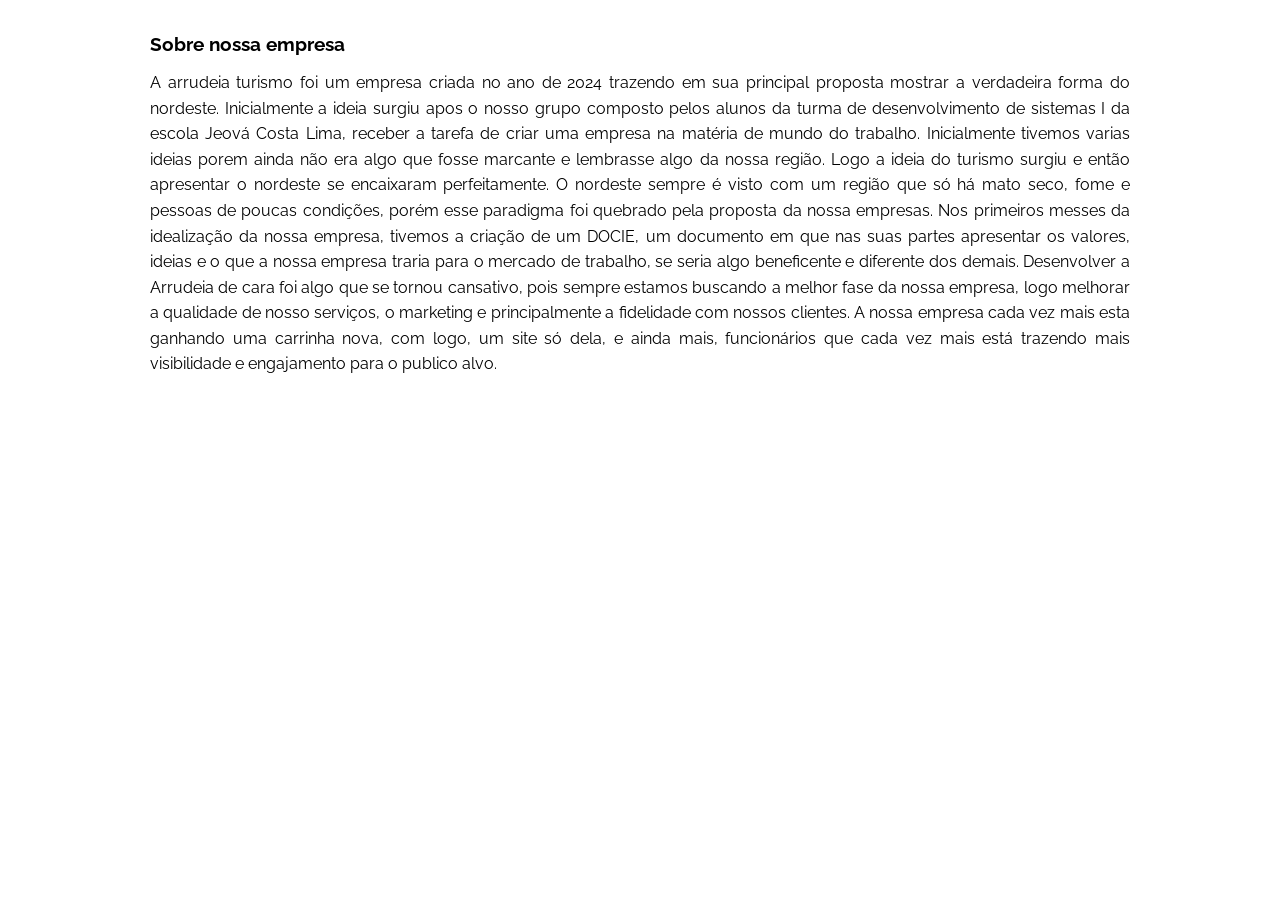
<file: infor.html>
<!DOCTYPE html>
<html lang="pt-br">
<head>
    <meta charset="UTF-8">
    <meta name="viewport" content="width=device-width, initial-scale=1.0">
    <title>Arrudeia Turismo</title>
    <link href="https://fonts.googleapis.com/css2?family=Raleway:ital,wght@0,100..900;1,100..900&display=swap" rel="stylesheet">
    <link rel="stylesheet" href="pag.css">
</head>
<body>
 
    <div class="informacoes">
        <div class="inform-itens">
            <div class="inform-texto">
               <h3>Sobre nossa empresa</h3>
               <p>A arrudeia turismo foi um empresa criada no ano de 2024 trazendo em sua principal proposta mostrar a verdadeira forma do nordeste. Inicialmente a ideia surgiu apos o nosso grupo composto pelos alunos da turma de desenvolvimento de sistemas I da escola Jeová Costa Lima, receber a tarefa de criar uma empresa na matéria de mundo do trabalho.
                Inicialmente tivemos varias ideias porem ainda não era algo que fosse marcante e lembrasse algo da nossa região. Logo a ideia do turismo surgiu e então apresentar o nordeste se encaixaram perfeitamente. O nordeste sempre é visto com um região que só há mato seco, fome e pessoas de poucas condições, porém esse paradigma foi quebrado pela proposta da nossa empresas. 
                Nos primeiros messes da idealização da nossa empresa, tivemos a criação de um DOCIE, um documento em que nas suas partes apresentar os valores, ideias e o que a nossa empresa traria para o mercado de trabalho, se seria algo beneficente e diferente dos demais. 
                Desenvolver a Arrudeia de cara foi algo que se tornou cansativo, pois sempre estamos buscando a melhor fase da nossa empresa, logo melhorar a qualidade de nosso serviços, o marketing e principalmente a fidelidade com nossos clientes.
                A nossa empresa cada vez mais esta ganhando uma carrinha nova, com logo, um site só dela, e ainda mais, funcionários que cada vez mais está trazendo mais visibilidade e engajamento para o publico alvo.</p>
        </div>
    </div>
</body>
</html>
</file>
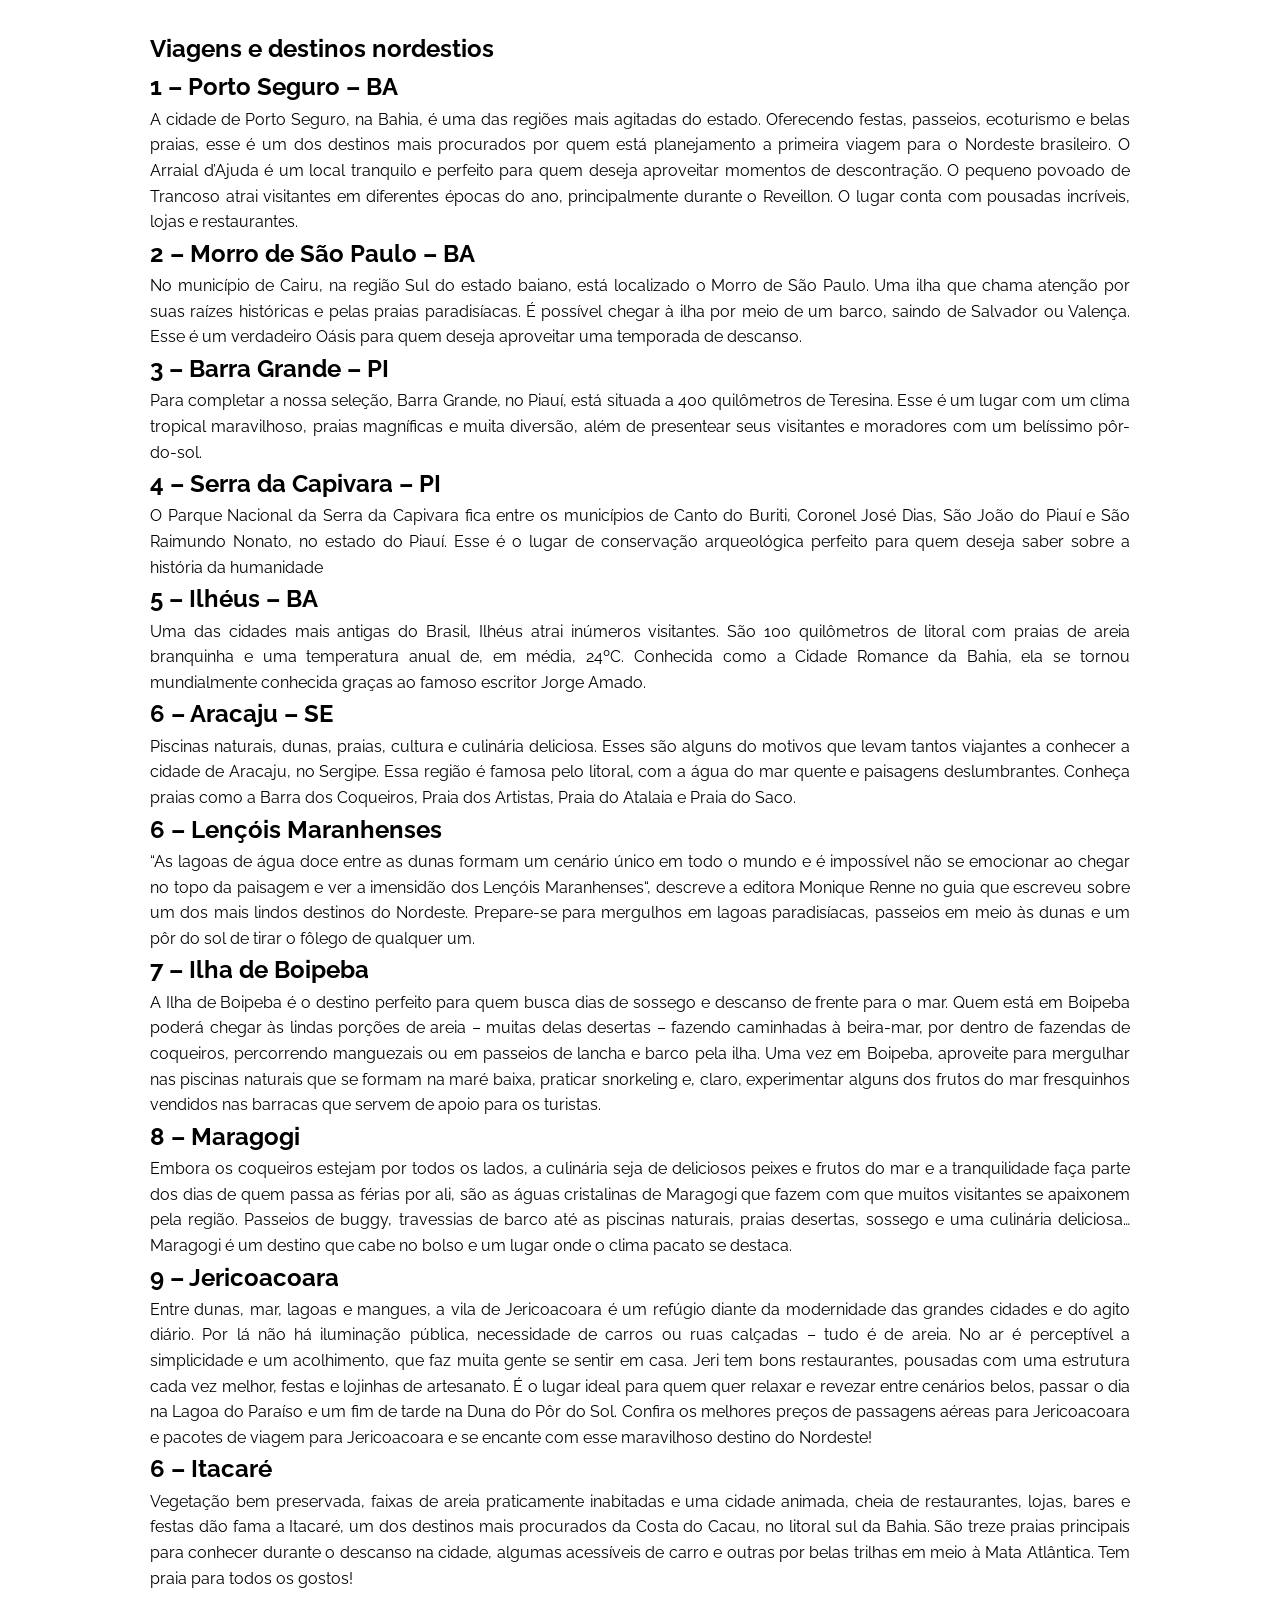
<file: infviagen.html>
<!DOCTYPE html>
<html lang="br-pt">
<head>
    <meta charset="UTF-8">
    <meta name="viewport" content="width=device-width, initial-scale=1.0">
    <title>Arrodeia Turismo</title>
    <link rel="preconnect" href="https://fonts.googleapis.com">
    <link rel="preconnect" href="https://fonts.gstatic.com" crossorigin>
    <link href="https://fonts.googleapis.com/css2?family=Raleway:ital,wght@0,100..900;1,100..900&display=swap" rel="stylesheet">
    <link rel="stylesheet" href="pag.css">
</head>
<body>
    <div class="informacoes">
        <div class="inform-itens">
            <div class="inform-texto">
              <h2>Viagens e destinos nordestios</h2>
                <h2>1 – Porto Seguro – BA</h2>
                <p>A cidade de Porto Seguro, na Bahia, é uma das regiões mais agitadas do estado. Oferecendo festas, passeios, ecoturismo e belas praias, esse é um dos destinos mais procurados por quem está planejamento a primeira viagem para o Nordeste brasileiro.
                    O Arraial d’Ajuda é um local tranquilo e perfeito para quem deseja aproveitar momentos de descontração.
                    O pequeno povoado de Trancoso atrai visitantes em diferentes épocas do ano, principalmente durante o Reveillon. O lugar conta com pousadas incríveis, lojas e restaurantes.</p>

                <h2>2 – Morro de São Paulo – BA</h2>
                <p>No município de Cairu, na região Sul do estado baiano, está localizado o Morro de São Paulo. Uma ilha que chama atenção por suas raízes históricas e pelas praias paradisíacas.
                    É possível chegar à ilha por meio de um barco, saindo de Salvador ou Valença. Esse é um verdadeiro Oásis para quem deseja aproveitar uma temporada de descanso.</p>

                <h2>3 – Barra Grande – PI</h2>
                <p>Para completar a nossa seleção, Barra Grande, no Piauí, está situada a 400 quilômetros de Teresina. Esse é um lugar com um clima tropical maravilhoso, praias magníficas e muita diversão, além de presentear seus visitantes e moradores com um belíssimo pôr-do-sol.

                </p>

                <h2>4 – Serra da Capivara – PI</h2>
                <p>O Parque Nacional da Serra da Capivara fica entre os municípios de Canto do Buriti, Coronel José Dias, São João do Piauí e São Raimundo Nonato, no estado do Piauí. Esse é o lugar de conservação arqueológica perfeito para quem deseja saber sobre a história da humanidade</p>



                <h2>5 – Ilhéus – BA</h2>
                <p>Uma das cidades mais antigas do Brasil, Ilhéus atrai inúmeros visitantes. São 100 quilômetros de litoral com praias de areia branquinha e uma temperatura anual de, em média, 24ºC. Conhecida como a Cidade Romance da Bahia, ela se tornou mundialmente conhecida graças ao famoso escritor Jorge Amado.</p>

                <h2>6 – Aracaju – SE</h2>
                <p>Piscinas naturais, dunas, praias, cultura e culinária deliciosa. Esses são alguns do motivos que levam tantos viajantes a conhecer a cidade de Aracaju, no Sergipe. Essa região é famosa pelo litoral, com a água do mar quente e paisagens deslumbrantes. Conheça praias como a Barra dos Coqueiros, Praia dos Artistas, Praia do Atalaia e Praia do Saco.</p>

                <h2>6 – Lençóis Maranhenses</h2>
                <p>“As lagoas de água doce entre as dunas formam um cenário único em todo o mundo e é impossível não se emocionar ao chegar no topo da paisagem e ver a imensidão dos Lençóis Maranhenses“, descreve a editora Monique Renne no guia que escreveu sobre um dos mais lindos destinos do Nordeste. Prepare-se para mergulhos em lagoas paradisíacas, passeios em meio às dunas e um pôr do sol de tirar o fôlego de qualquer um.</p>

                <h2>7 – Ilha de Boipeba</h2>
                <p>A Ilha de Boipeba é o destino perfeito para quem busca dias de sossego e descanso de frente para o mar. Quem está em Boipeba poderá chegar às lindas porções de areia – muitas delas desertas – fazendo caminhadas à beira-mar, por dentro de fazendas de coqueiros, percorrendo manguezais ou em passeios de lancha e barco pela ilha. Uma vez em Boipeba, aproveite para mergulhar nas piscinas naturais que se formam na maré baixa, praticar snorkeling e, claro, experimentar alguns dos frutos do mar fresquinhos vendidos nas barracas que servem de apoio para os turistas.

                </p>

                <h2>8 – Maragogi</h2>
                <p>Embora os coqueiros estejam por todos os lados, a culinária seja de deliciosos peixes e frutos do mar e a tranquilidade faça parte dos dias de quem passa as férias por ali, são as águas cristalinas de Maragogi que fazem com que muitos visitantes se apaixonem pela região. Passeios de buggy, travessias de barco até as piscinas naturais, praias desertas, sossego e uma culinária deliciosa… Maragogi é um destino que cabe no bolso e um lugar onde o clima pacato se destaca.</p>

                <h2>9 – Jericoacoara</h2>
                <p>Entre dunas, mar, lagoas e mangues, a vila de Jericoacoara é um refúgio diante da modernidade das grandes cidades e do agito diário. Por lá não há iluminação pública, necessidade de carros ou ruas calçadas – tudo é de areia. No ar é perceptível a simplicidade e um acolhimento, que faz muita gente se sentir em casa.

                    Jeri tem bons restaurantes, pousadas com uma estrutura cada vez melhor, festas e lojinhas de artesanato. É o lugar ideal para quem quer relaxar e revezar entre cenários belos, passar o dia na Lagoa do Paraíso e um fim de tarde na Duna do Pôr do Sol. Confira os melhores preços de passagens aéreas para Jericoacoara e pacotes de viagem para Jericoacoara e se encante com esse maravilhoso destino do Nordeste!</p>


                <h2>6 – Itacaré</h2>
                <p>Vegetação bem preservada, faixas de areia praticamente inabitadas e uma cidade animada, cheia de restaurantes, lojas, bares e festas dão fama a Itacaré, um dos destinos mais procurados da Costa do Cacau, no litoral sul da Bahia. São treze praias principais para conhecer durante o descanso na cidade, algumas acessíveis de carro e outras por belas trilhas em meio à Mata Atlântica. Tem praia para todos os gostos!

                </p>            

                <h2></h2>
                <p></p>

                <h2></h2>
                <p></p>

                <h2></h2>
                <p></p>

                <h2></h2>
                <p></p>

                <h2></h2>
                <p></p>

                <h2></h2>
                <p></p>

                <h2></h2>
                <p></p>

            </div>
        </div>
    </div>




</body>
<html>
</file>
<file: pag.css>
* {
  box-sizing: border-box;
  margin: 0;
  padding: 0;
}

body {
  font-family: "Raleway", serif;
  overflow-x: hidden;
}

nav {
  display: flex;
  justify-content: center;
  align-items: center;
  position: fixed;
  top: 0;
  left: 0;
  right: 0;
  z-index: 1000;
  padding: 10px 0;

}




.menu {
  display: flex;
  margin-left: 100px;
  margin: 0 15px;
  cursor: pointer; 

}

.menu a {
  color: black;
  text-align: center;
  padding: 10px 25px;
  text-decoration: none;
  position: relative;
  transition: color 0.3s, transform 0.3s;
}

.menu a:hover {
  color: black; 
  transform: scale(1.1);
}

.menu a::after {
  content: ''; 
  display: block; 
  width: 100%; 
  height: 2px; 
  background: black; 
  position: absolute; 
  left: 0;
  bottom: -5px;
  transform: scaleX(0); 
  transition: transform 0.3s;
}

.menu a:hover::after {
  transform: scaleX(1); /* Mostra a linha ao passar o mouse */
}




.imagem-div {
  position: relative;
  width: 100vw;
  height: 60vh;
  margin-top: 65px;
}

.texto-para-imagem {
  position: absolute;
  top: 50%;
  left: 50%;
  transform: translate(-60%, -60%); 
  color: #FFFF; 
  text-align: center;
  font-size: 20px; 
}

.imagem-central {
  width: 100%;
  height: 100%;
  object-fit: cover; 
  z-index: -1; 
}


@media (max-width: 768px) {
  .margen {
      width: 100%; 
  }
}




.informacoes {
  display: flex;
  flex-direction: column;
  margin-top: 20px;
  display: flex;
  flex-direction: column;
  margin: 20px auto;
  text-align: center;
  max-width: 1000px; 
}

.inform-itens {
  display: flex;
  align-items: center;
  margin-bottom: 20px;
}

.inform-texto {
  flex: 1;
  padding: 10px;
  text-align: justify; 
  line-height: 1.6;
}

.inform-texto h3 {
  margin-bottom: 10px;
  text-align: left;
}





.packages {
  max-width: 800px;
  margin: 200px auto;
  padding: 20px;
  background-color: #f9f9f9;
  border: 1px solid #ddd;
  border-radius: 5px;
}

.package {
  margin-bottom: 50px;
  padding: 15px;
  border: 1px solid #ccc;
  border-radius: 5px;
  cursor: pointer;
  transition: background-color 0.3s;
}

.package:hover {
  background-color: #f0f0f0;
}

.details {
  display: none; 
  margin-top: 10px;
  padding: 10px;
  border-top: 1px solid #ccc;
}






.imagens-de-galeria {
  display: flex; 
  justify-content: center; 
  flex-wrap: wrap; 
  margin: 20px; 
  margin-top: 100px; 
}

.imagens-rodador {
  flex: 0 0 auto; 
  width: 300px; 
  height: 200px; 
  margin: 10px;  
}

.imagens-rodador:hover {
  transform: scale(1.05); 
}

.imagens-rodador img {
  width: 100%; 
  height: 100%; 
  object-fit: cover; 
  border-radius: 8px; 
}







.footer {
  background-color:#f1efef;
  color: #000000;
  padding: 20px 0;
}

.footer-container {
  max-width: 1200px;
  margin: 0 auto;
  padding: 0 20px;
  display: flex;
  flex-wrap: wrap;
  justify-content: space-between;
}

.logo {
  flex: 1;
}

.footer-section {
  flex: 1;
  min-width: 200px;
}

.footer-section h3 {
  margin-top: 0;
}

ul {
  list-style: none;
  padding: 0;
}

ul li {
  margin: 10px 0;
}

a {
  color: #000000;
  text-decoration: none;
}

.newsletter {
  text-align: center;
  margin-top: 20px;
}



.footer-bottom {
  text-align: center;
  margin-top: 20px;
  font-size: 14px;
}
</file>
